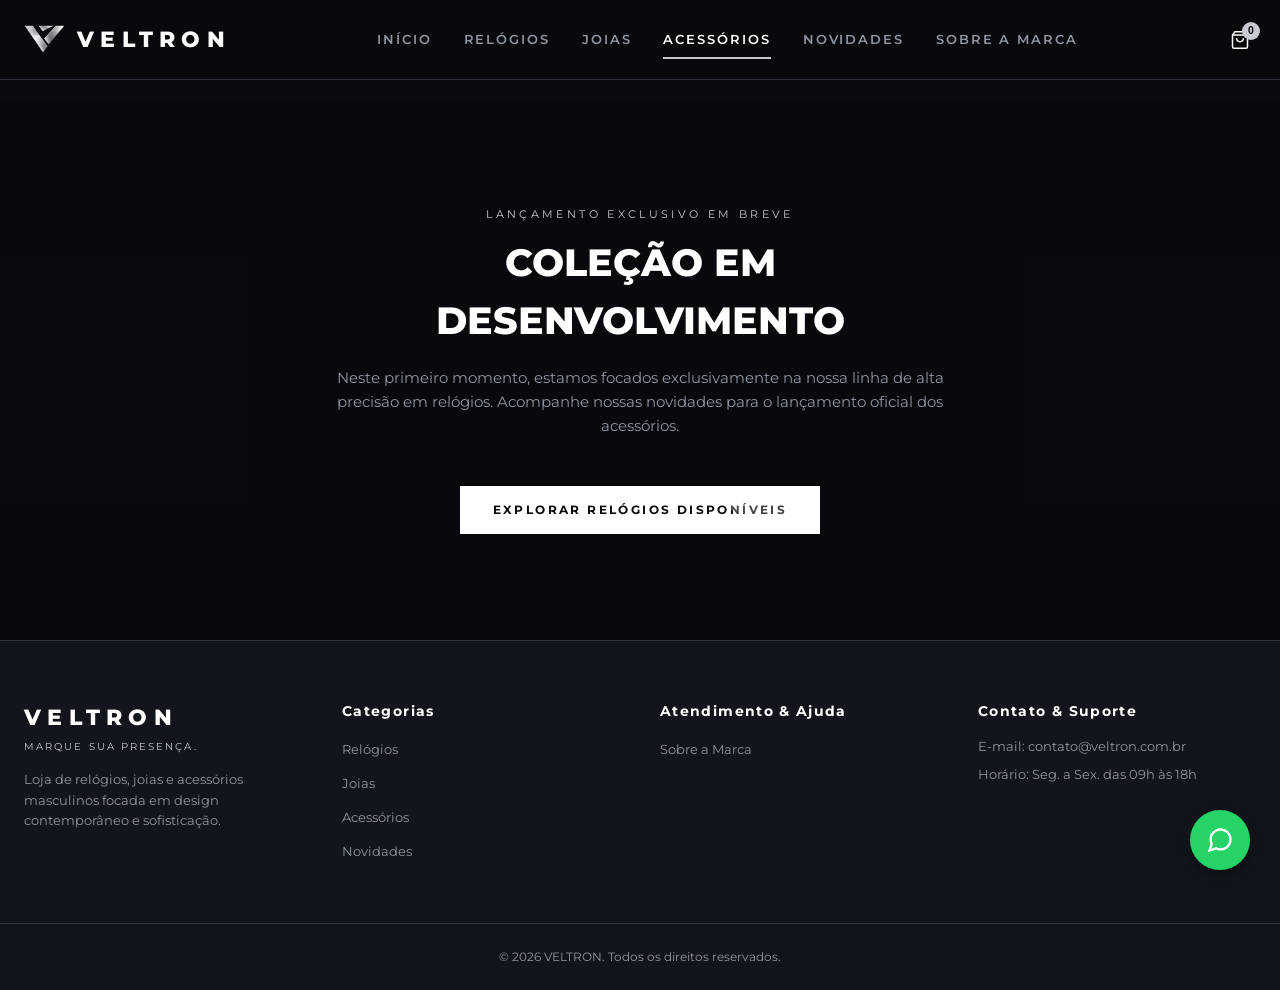
<file: acessorios.html>
<!DOCTYPE html>
<html lang="pt-BR">
<head>
    <meta charset="UTF-8">
    <meta name="viewport" content="width=device-width, initial-scale=1.0">
    <title>Acessórios Masculinos | VELTRON</title>
    <link rel="icon" type="image/png" href="assets/images/Simbolo P.png">
    
    <meta name="description" content="VELTRON - Marque sua presença. Complementos essenciais para o homem moderno.">
    <meta name="author" content="VELTRON">
    <meta property="og:type" content="website">
    <meta property="og:url" content="https://veltron-gamma.vercel.app/acessorios.html">
    <meta property="og:title" content="Acessórios Masculinos | VELTRON">
    <meta property="og:description" content="Complementos essenciais para o homem moderno.">
    <meta property="og:image" content="https://veltron-gamma.vercel.app/assets/images/logowpp.png">
    
    <link rel="preconnect" href="https://fonts.googleapis.com">
    <link rel="preconnect" href="https://fonts.gstatic.com" crossorigin>
    <link href="https://fonts.googleapis.com/css2?family=Montserrat:wght@300;400;500;600;700;800&display=swap" rel="stylesheet">
    <link rel="stylesheet" href="assets/css/style.css">
</head>
<body>

    <header class="site-header" id="header">
        <div class="header-container">
            <a href="index.html" class="brand-logo" aria-label="VELTRON - Página Inicial">
                <img src="assets/images/simbolo.png" alt="Símbolo VELTRON" class="brand-symbol-img">
                <span class="brand-title">VELTRON</span>
            </a>
            <nav class="nav-desktop">
                <a href="index.html" class="nav-link">Início</a>
                <a href="relogios.html" class="nav-link">Relógios</a>
                <a href="joias.html" class="nav-link">Joias</a>
                <a href="acessorios.html" class="nav-link">Acessórios</a>
                <a href="novidades.html" class="nav-link">Novidades</a>
                <a href="sobre.html" class="nav-link">Sobre a Marca</a>
            </nav>

            <div class="header-actions">
                <button class="action-btn cart-toggle" id="cartToggleBtn" aria-label="Carrinho"><svg width="20" height="20" viewBox="0 0 24 24" fill="none" stroke="currentColor" stroke-width="1.8"><path d="M6 2L3 6v14a2 2 0 0 0 2 2h14a2 2 0 0 0 2-2V6l-3-4z"></path><line x1="3" y1="6" x2="21" y2="6"></line><path d="M16 10a4 4 0 0 1-8 0"></path></svg><span class="cart-counter" id="cartBadge">0</span></button>
                <button class="action-btn mobile-menu-toggle" id="mobileMenuBtn" aria-label="Menu Mobile"><svg width="22" height="22" viewBox="0 0 24 24" fill="none" stroke="currentColor" stroke-width="2"><line x1="3" y1="12" x2="21" y2="12"></line><line x1="3" y1="6" x2="21" y2="6"></line><line x1="3" y1="18" x2="21" y2="18"></line></svg></button>
            </div>
        </div>

        <div class="mobile-nav-drawer" id="mobileDrawer" aria-hidden="true">
            <nav class="mobile-nav-links">
                <a href="index.html" class="mobile-link">Início</a>
                <a href="relogios.html" class="mobile-link">Relógios</a>
                <a href="joias.html" class="mobile-link">Joias</a>
                <a href="acessorios.html" class="mobile-link">Acessórios</a>
                <a href="novidades.html" class="mobile-link">Novidades</a>
                <a href="sobre.html" class="mobile-link">Sobre a Marca</a>
            </nav>
        </div>
    </header>

    <main style="margin-top: 100px;">
        <section class="section editorial-banner" style="min-height: 60vh; display: flex; align-items: center; justify-content: center;">
            <div class="editorial-overlay"></div>
            <div class="container editorial-container" style="text-align: center;">
                <span class="editorial-tag">LANÇAMENTO EXCLUSIVO EM BREVE</span>
                <h1 class="editorial-title">COLEÇÃO EM DESENVOLVIMENTO</h1>
                <p class="editorial-text">Neste primeiro momento, estamos focados exclusivamente na nossa linha de alta precisão em relógios. Acompanhe nossas novidades para o lançamento oficial dos acessórios.</p>
                <a href="relogios.html" class="btn btn-primary" style="margin-top: 16px;">EXPLORAR RELÓGIOS DISPONÍVEIS</a>
            </div>
        </section>
    </main>

    <!-- MODAIS E RODAPÉ -->
    <a href="https://wa.me/5527999999999" target="_blank" class="whatsapp-float"><svg width="28" height="28" viewBox="0 0 24 24" fill="none" stroke="currentColor" stroke-width="2"><path d="M21 11.5a8.38 8.38 0 0 1-.9 3.8 8.5 8.5 0 0 1-7.6 4.7 8.38 8.38 0 0 1-3.8-.9L3 21l1.9-5.7a8.38 8.38 0 0 1-.9-3.8 8.5 8.5 0 0 1 4.7-7.6 8.38 8.38 0 0 1 3.8-.9h.5a8.48 8.48 0 0 1 8 8v.5z"></path></svg></a>
    <div class="cart-drawer-backdrop" id="cartBackdrop"></div>
    <aside class="cart-drawer" id="cartDrawer"><div class="cart-drawer-header"><h3 class="cart-drawer-title">SEU CARRINHO</h3><button class="close-btn" id="cartCloseBtn">&times;</button></div><div class="cart-drawer-body" id="cartItemsContainer"></div><div class="cart-drawer-footer"><div class="cart-summary-row"><span>Subtotal</span><strong id="cartSubtotal">R$ 0,00</strong></div><button class="btn btn-primary btn-block" id="checkoutBtn" disabled>AVANÇAR PARA ENTREGA</button></div></aside>
    <div class="modal-backdrop" id="checkoutModalBackdrop"><div class="modal-card" style="max-width: 500px;"><button class="close-btn modal-close" id="checkoutCloseBtn">&times;</button><h3 class="modal-title" style="margin-bottom: 20px;">DADOS DE ENTREGA & PAGAMENTO</h3><form id="whatsappCheckoutForm" class="checkout-form"><div class="form-group"><label>Nome Completo</label><input type="text" id="clientName" required></div><div class="form-group"><label>Telefone / WhatsApp</label><input type="tel" id="clientPhone" required></div><div class="form-group"><label>Endereço Completo</label><textarea id="clientAddress" rows="3" required></textarea></div><div class="form-group"><label>Forma de Pagamento Desejada</label><select id="clientPayment" class="select-input" style="width: 100%;" required><option value="">Selecione...</option><option value="Pix (Aprovação imediata)">Pix</option><option value="Cartão de Crédito">Cartão de Crédito</option><option value="Cartão de Débito">Cartão de Débito</option></select></div><button type="submit" class="btn btn-primary btn-block">ENVIAR PEDIDO VIA WHATSAPP</button></form></div></div>
    <div class="modal-backdrop" id="productModalBackdrop"><div class="modal-card" id="productModal"><button class="close-btn modal-close" id="modalCloseBtn">&times;</button><div class="modal-body" id="modalProductContent"></div></div></div>
    
    <footer class="site-footer">
        <div class="container footer-grid">
            <div class="footer-col brand-col">
                <span class="brand-title">VELTRON</span>
                <p class="footer-brand-slogan">MARQUE SUA PRESENÇA.</p>
                <p class="footer-text">Loja de relógios, joias e acessórios masculinos focada em design contemporâneo e sofisticação.</p>
            </div>
            <div class="footer-col">
                <h4 class="footer-heading">Categorias</h4>
                <ul class="footer-links">
                    <li><a href="relogios.html" class="footer-link">Relógios</a></li>
                    <li><a href="joias.html" class="footer-link">Joias</a></li>
                    <li><a href="acessorios.html" class="footer-link">Acessórios</a></li>
                    <li><a href="novidades.html" class="footer-link">Novidades</a></li>
                </ul>
            </div>
            <div class="footer-col">
                <h4 class="footer-heading">Atendimento & Ajuda</h4>
                <ul class="footer-links">
                    <li><a href="sobre.html" class="footer-link">Sobre a Marca</a></li>
                </ul>
            </div>
            <div class="footer-col">
                <h4 class="footer-heading">Contato & Suporte</h4>
                <p class="footer-contact-item">E-mail: contato@veltron.com.br</p>
                <p class="footer-contact-item">Horário: Seg. a Sex. das 09h às 18h</p>
            </div>
        </div>
        <div class="footer-bottom">
            <div class="container footer-bottom-content">
                <p>&copy; 2026 VELTRON. Todos os direitos reservados.</p>
            </div>
        </div>
    </footer>

    <script src="assets/js/main.js"></script>
</body>
</html>
</file>
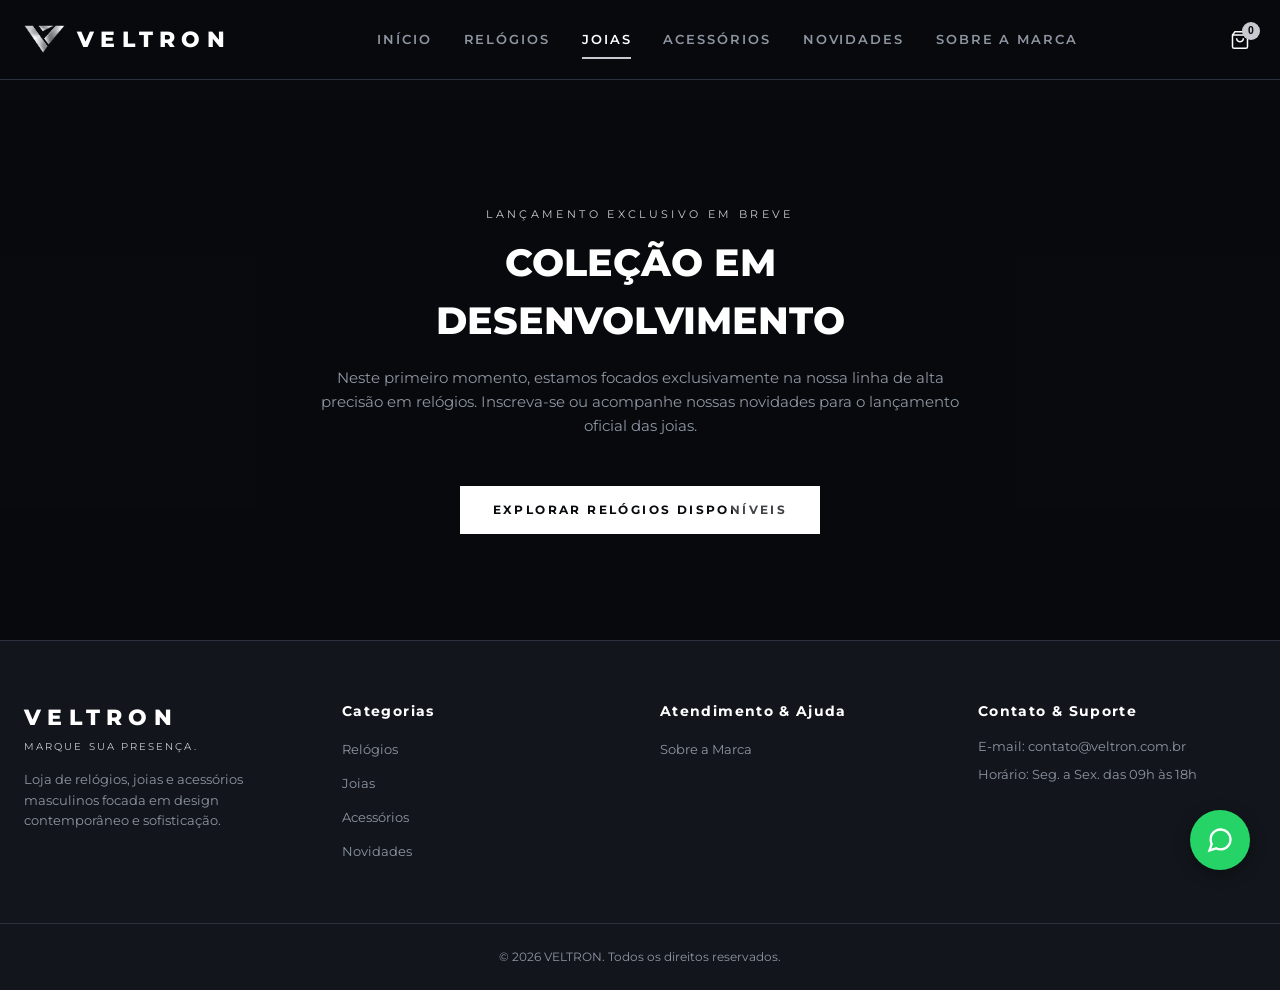
<file: joias.html>
<!DOCTYPE html>
<html lang="pt-BR">
<head>
    <meta charset="UTF-8">
    <meta name="viewport" content="width=device-width, initial-scale=1.0">
    <title>Joias Masculinas | VELTRON</title>
    <link rel="icon" type="image/png" href="assets/images/Simbolo P.png">
    
    <meta name="description" content="VELTRON - Marque sua presença. Pulseiras, correntes e anéis masculinos de alta sofisticação.">
    <meta name="author" content="VELTRON">
    <meta property="og:type" content="website">
    <meta property="og:url" content="https://veltron-gamma.vercel.app/joias.html">
    <meta property="og:title" content="Joias Masculinas | VELTRON">
    <meta property="og:description" content="Pulseiras, correntes e anéis para compor seu estilo com atitude.">
    <meta property="og:image" content="https://veltron-gamma.vercel.app/assets/images/logowpp.png">
    
    <link rel="preconnect" href="https://fonts.googleapis.com">
    <link rel="preconnect" href="https://fonts.gstatic.com" crossorigin>
    <link href="https://fonts.googleapis.com/css2?family=Montserrat:wght@300;400;500;600;700;800&display=swap" rel="stylesheet">
    <link rel="stylesheet" href="assets/css/style.css">
</head>
<body>

    <header class="site-header" id="header">
        <div class="header-container">
            <a href="index.html" class="brand-logo" aria-label="VELTRON - Página Inicial">
                <img src="assets/images/simbolo.png" alt="Símbolo VELTRON" class="brand-symbol-img">
                <span class="brand-title">VELTRON</span>
            </a>
            <nav class="nav-desktop">
                <a href="index.html" class="nav-link">Início</a>
                <a href="relogios.html" class="nav-link">Relógios</a>
                <a href="joias.html" class="nav-link">Joias</a>
                <a href="acessorios.html" class="nav-link">Acessórios</a>
                <a href="novidades.html" class="nav-link">Novidades</a>
                <a href="sobre.html" class="nav-link">Sobre a Marca</a>
            </nav>
            <div class="header-actions">
                <button class="action-btn cart-toggle" id="cartToggleBtn" aria-label="Carrinho"><svg width="20" height="20" viewBox="0 0 24 24" fill="none" stroke="currentColor" stroke-width="1.8"><path d="M6 2L3 6v14a2 2 0 0 0 2 2h14a2 2 0 0 0 2-2V6l-3-4z"></path><line x1="3" y1="6" x2="21" y2="6"></line><path d="M16 10a4 4 0 0 1-8 0"></path></svg><span class="cart-counter" id="cartBadge">0</span></button>
                <button class="action-btn mobile-menu-toggle" id="mobileMenuBtn" aria-label="Menu Mobile"><svg width="22" height="22" viewBox="0 0 24 24" fill="none" stroke="currentColor" stroke-width="2"><line x1="3" y1="12" x2="21" y2="12"></line><line x1="3" y1="6" x2="21" y2="6"></line><line x1="3" y1="18" x2="21" y2="18"></line></svg></button>
            </div>
        </div>

        <div class="mobile-nav-drawer" id="mobileDrawer" aria-hidden="true">
            <nav class="mobile-nav-links">
                <a href="index.html" class="mobile-link">Início</a>
                <a href="relogios.html" class="mobile-link">Relógios</a>
                <a href="joias.html" class="mobile-link">Joias</a>
                <a href="acessorios.html" class="mobile-link">Acessórios</a>
                <a href="novidades.html" class="mobile-link">Novidades</a>
                <a href="sobre.html" class="mobile-link">Sobre a Marca</a>
            </nav>
        </div>
    </header>

    <main style="margin-top: 100px;">
        <section class="section editorial-banner" style="min-height: 60vh; display: flex; align-items: center; justify-content: center;">
            <div class="editorial-overlay"></div>
            <div class="container editorial-container" style="text-align: center;">
                <span class="editorial-tag">LANÇAMENTO EXCLUSIVO EM BREVE</span>
                <h1 class="editorial-title">COLEÇÃO EM DESENVOLVIMENTO</h1>
                <p class="editorial-text">Neste primeiro momento, estamos focados exclusivamente na nossa linha de alta precisão em relógios. Inscreva-se ou acompanhe nossas novidades para o lançamento oficial das joias.</p>
                <a href="relogios.html" class="btn btn-primary" style="margin-top: 16px;">EXPLORAR RELÓGIOS DISPONÍVEIS</a>
            </div>
        </section>
    </main>

    <!-- MODAIS E RODAPÉ -->
    <a href="https://wa.me/5527999999999" target="_blank" class="whatsapp-float"><svg width="28" height="28" viewBox="0 0 24 24" fill="none" stroke="currentColor" stroke-width="2"><path d="M21 11.5a8.38 8.38 0 0 1-.9 3.8 8.5 8.5 0 0 1-7.6 4.7 8.38 8.38 0 0 1-3.8-.9L3 21l1.9-5.7a8.38 8.38 0 0 1-.9-3.8 8.5 8.5 0 0 1 4.7-7.6 8.38 8.38 0 0 1 3.8-.9h.5a8.48 8.48 0 0 1 8 8v.5z"></path></svg></a>
    <div class="cart-drawer-backdrop" id="cartBackdrop"></div>
    <aside class="cart-drawer" id="cartDrawer"><div class="cart-drawer-header"><h3 class="cart-drawer-title">SEU CARRINHO</h3><button class="close-btn" id="cartCloseBtn">&times;</button></div><div class="cart-drawer-body" id="cartItemsContainer"></div><div class="cart-drawer-footer"><div class="cart-summary-row"><span>Subtotal</span><strong id="cartSubtotal">R$ 0,00</strong></div><button class="btn btn-primary btn-block" id="checkoutBtn" disabled>AVANÇAR PARA ENTREGA</button></div></aside>
    <div class="modal-backdrop" id="checkoutModalBackdrop"><div class="modal-card" style="max-width: 500px;"><button class="close-btn modal-close" id="checkoutCloseBtn">&times;</button><h3 class="modal-title" style="margin-bottom: 20px;">DADOS DE ENTREGA & PAGAMENTO</h3><form id="whatsappCheckoutForm" class="checkout-form"><div class="form-group"><label>Nome Completo</label><input type="text" id="clientName" required></div><div class="form-group"><label>Telefone / WhatsApp</label><input type="tel" id="clientPhone" required></div><div class="form-group"><label>Endereço Completo</label><textarea id="clientAddress" rows="3" required></textarea></div><div class="form-group"><label>Forma de Pagamento Desejada</label><select id="clientPayment" class="select-input" style="width: 100%;" required><option value="">Selecione...</option><option value="Pix (Aprovação imediata)">Pix</option><option value="Cartão de Crédito">Cartão de Crédito</option><option value="Cartão de Débito">Cartão de Débito</option></select></div><button type="submit" class="btn btn-primary btn-block">ENVIAR PEDIDO VIA WHATSAPP</button></form></div></div>
    <div class="modal-backdrop" id="productModalBackdrop"><div class="modal-card" id="productModal"><button class="close-btn modal-close" id="modalCloseBtn">&times;</button><div class="modal-body" id="modalProductContent"></div></div></div>
    
    <footer class="site-footer">
        <div class="container footer-grid">
            <div class="footer-col brand-col">
                <span class="brand-title">VELTRON</span>
                <p class="footer-brand-slogan">MARQUE SUA PRESENÇA.</p>
                <p class="footer-text">Loja de relógios, joias e acessórios masculinos focada em design contemporâneo e sofisticação.</p>
            </div>
            <div class="footer-col">
                <h4 class="footer-heading">Categorias</h4>
                <ul class="footer-links">
                    <li><a href="relogios.html" class="footer-link">Relógios</a></li>
                    <li><a href="joias.html" class="footer-link">Joias</a></li>
                    <li><a href="acessorios.html" class="footer-link">Acessórios</a></li>
                    <li><a href="novidades.html" class="footer-link">Novidades</a></li>
                </ul>
            </div>
            <div class="footer-col">
                <h4 class="footer-heading">Atendimento & Ajuda</h4>
                <ul class="footer-links">
                    <li><a href="sobre.html" class="footer-link">Sobre a Marca</a></li>
                </ul>
            </div>
            <div class="footer-col">
                <h4 class="footer-heading">Contato & Suporte</h4>
                <p class="footer-contact-item">E-mail: contato@veltron.com.br</p>
                <p class="footer-contact-item">Horário: Seg. a Sex. das 09h às 18h</p>
            </div>
        </div>
        <div class="footer-bottom">
            <div class="container footer-bottom-content">
                <p>&copy; 2026 VELTRON. Todos os direitos reservados.</p>
            </div>
        </div>
    </footer>

    <script src="assets/js/main.js"></script>
</body>
</html>
</file>
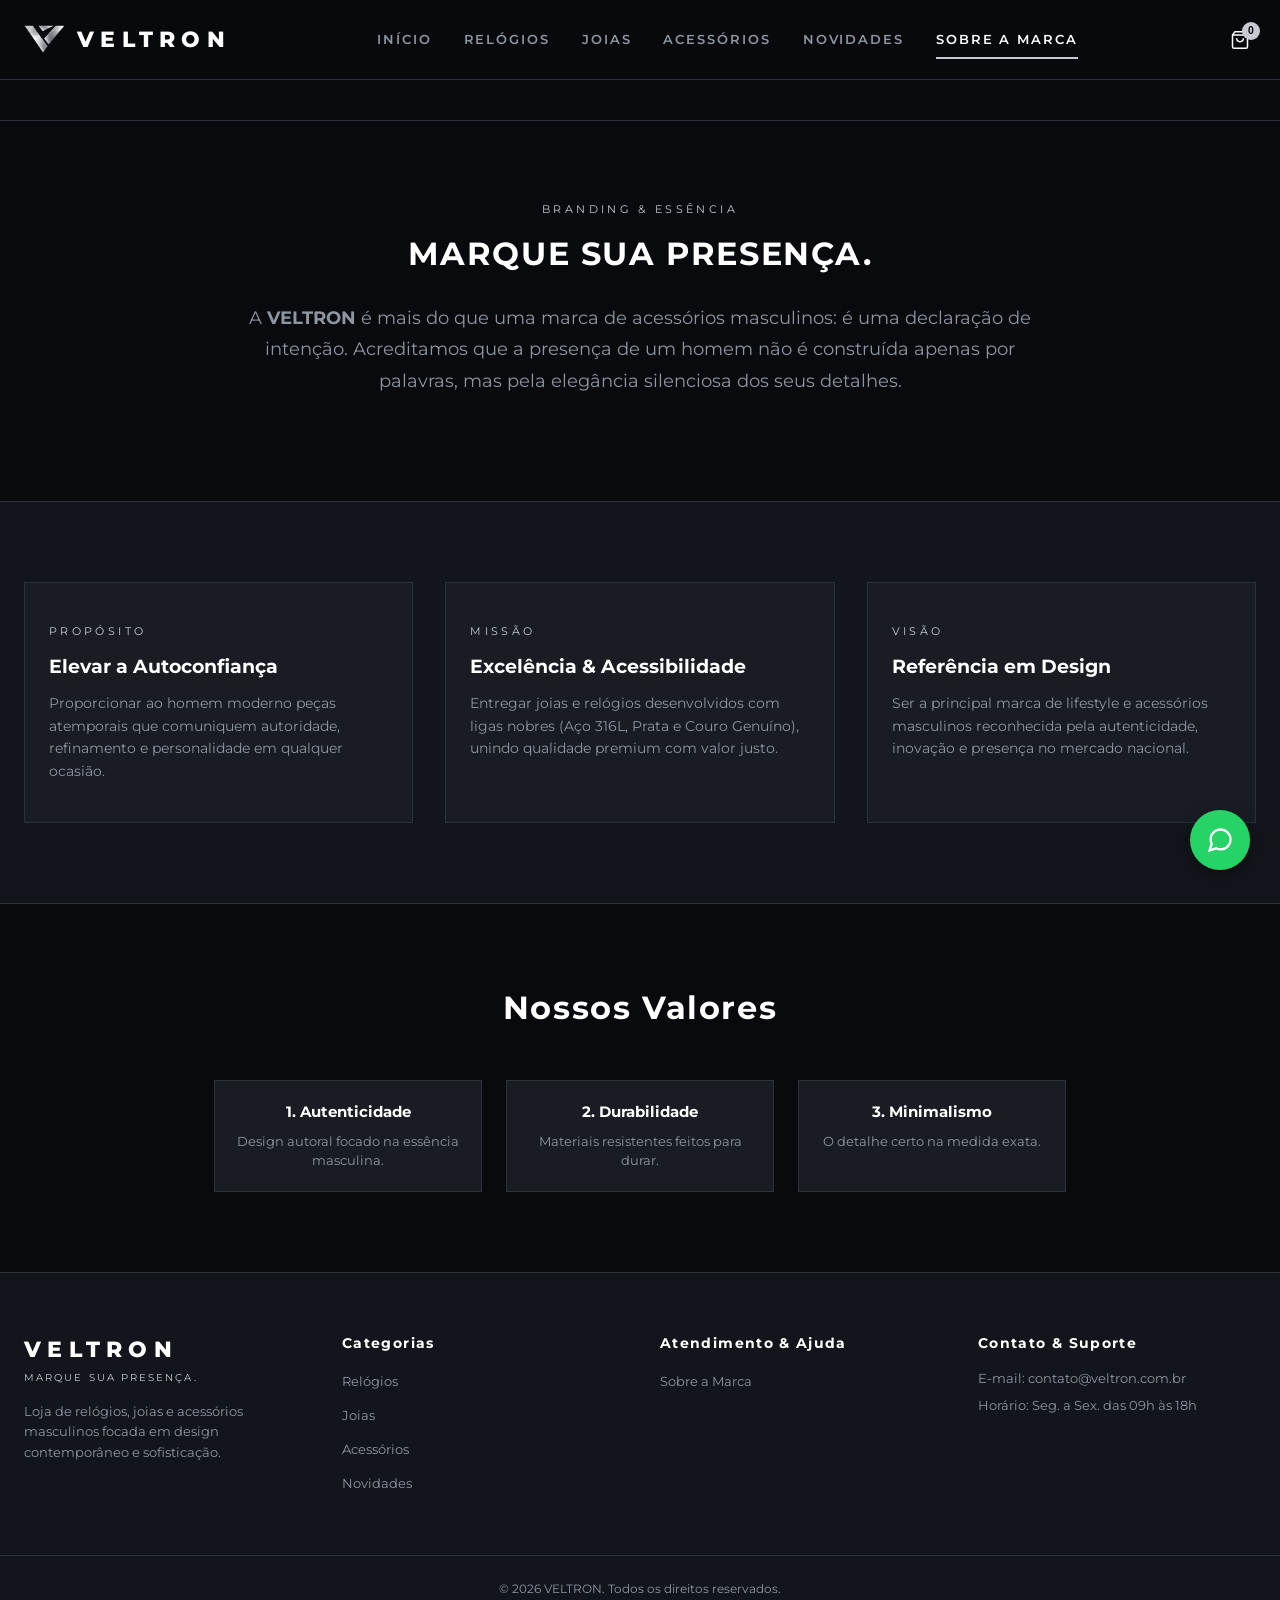
<file: sobre.html>
<!DOCTYPE html>
<html lang="pt-BR">
<head>
    <meta charset="UTF-8">
    <meta name="viewport" content="width=device-width, initial-scale=1.0">
    <title>Sobre a Marca | VELTRON</title>
    <link rel="icon" type="image/png" href="assets/images/Simbolo P.png">
    
    <meta name="description" content="VELTRON - Conheça nossa essência, missão, visão e valores em acessórios masculinos.">
    <meta name="author" content="VELTRON">
    <meta property="og:type" content="website">
    <meta property="og:url" content="https://veltron-gamma.vercel.app/sobre.html">
    <meta property="og:title" content="Sobre a Marca | VELTRON">
    <meta property="og:description" content="Conheça a essência e o manifesto da VELTRON.">
    <meta property="og:image" content="https://veltron-gamma.vercel.app/assets/images/logowpp.png">
    
    <link rel="preconnect" href="https://fonts.googleapis.com">
    <link rel="preconnect" href="https://fonts.gstatic.com" crossorigin>
    <link href="https://fonts.googleapis.com/css2?family=Montserrat:wght@300;400;500;600;700;800&display=swap" rel="stylesheet">
    <link rel="stylesheet" href="assets/css/style.css">
</head>
<body>

    <header class="site-header" id="header">
        <div class="header-container">
            <a href="index.html" class="brand-logo" aria-label="VELTRON - Página Inicial">
                <img src="assets/images/simbolo.png" alt="Símbolo VELTRON" class="brand-symbol-img">
                <span class="brand-title">VELTRON</span>
            </a>
            <nav class="nav-desktop">
                <a href="index.html" class="nav-link">Início</a>
                <a href="relogios.html" class="nav-link">Relógios</a>
                <a href="joias.html" class="nav-link">Joias</a>
                <a href="acessorios.html" class="nav-link">Acessórios</a>
                <a href="novidades.html" class="nav-link">Novidades</a>
                <a href="sobre.html" class="nav-link">Sobre a Marca</a>
            </nav>
            <div class="header-actions">
                <button class="action-btn cart-toggle" id="cartToggleBtn" aria-label="Carrinho"><svg width="20" height="20" viewBox="0 0 24 24" fill="none" stroke="currentColor" stroke-width="1.8"><path d="M6 2L3 6v14a2 2 0 0 0 2 2h14a2 2 0 0 0 2-2V6l-3-4z"></path><line x1="3" y1="6" x2="21" y2="6"></line><path d="M16 10a4 4 0 0 1-8 0"></path></svg><span class="cart-counter" id="cartBadge">0</span></button>
                <button class="action-btn mobile-menu-toggle" id="mobileMenuBtn" aria-label="Menu Mobile"><svg width="22" height="22" viewBox="0 0 24 24" fill="none" stroke="currentColor" stroke-width="2"><line x1="3" y1="12" x2="21" y2="12"></line><line x1="3" y1="6" x2="21" y2="6"></line><line x1="3" y1="18" x2="21" y2="18"></line></svg></button>
            </div>
        </div>

        <div class="mobile-nav-drawer" id="mobileDrawer" aria-hidden="true">
            <nav class="mobile-nav-links">
                <a href="index.html" class="mobile-link">Início</a>
                <a href="relogios.html" class="mobile-link">Relógios</a>
                <a href="joias.html" class="mobile-link">Joias</a>
                <a href="acessorios.html" class="mobile-link">Acessórios</a>
                <a href="novidades.html" class="mobile-link">Novidades</a>
                <a href="sobre.html" class="mobile-link">Sobre a Marca</a>
            </nav>
        </div>
    </header>

    <main style="margin-top: 120px;">
        <!-- MANIFESTO E CONCEITO -->
        <section class="section about-section">
            <div class="container about-container" style="max-width: 850px; text-align: center;">
                <span class="editorial-tag">BRANDING & ESSÊNCIA</span>
                <h1 class="section-title" style="margin-top: 10px; margin-bottom: 24px;">MARQUE SUA PRESENÇA.</h1>
                <p class="about-p" style="font-size: 1.1rem; line-height: 1.8; margin-bottom: 24px;">
                    A <strong>VELTRON</strong> é mais do que uma marca de acessórios masculinos: é uma declaração de intenção. Acreditamos que a presença de um homem não é construída apenas por palavras, mas pela elegância silenciosa dos seus detalhes.
                </p>
            </div>
        </section>

        <!-- MISSÃO, VISÃO E VALORES (GRID DE BRANDING) -->
        <section class="section features-section" style="background-color: var(--color-bg-surface); border-top: 1px solid var(--color-border); border-bottom: 1px solid var(--color-border);">
            <div class="container">
                <div class="features-grid" style="grid-template-columns: repeat(auto-fit, minmax(280px, 1fr));">
                    <div class="feature-card" style="padding: 40px 24px; text-align: left;">
                        <span class="editorial-tag">PROPÓSITO</span>
                        <h3 class="feature-title" style="font-size: 1.2rem; margin: 12px 0;">Elevar a Autoconfiança</h3>
                        <p class="feature-desc" style="font-size: 0.88rem; line-height: 1.6;">Proporcionar ao homem moderno peças atemporais que comuniquem autoridade, refinamento e personalidade em qualquer ocasião.</p>
                    </div>

                    <div class="feature-card" style="padding: 40px 24px; text-align: left;">
                        <span class="editorial-tag">MISSÃO</span>
                        <h3 class="feature-title" style="font-size: 1.2rem; margin: 12px 0;">Excelência & Acessibilidade</h3>
                        <p class="feature-desc" style="font-size: 0.88rem; line-height: 1.6;">Entregar joias e relógios desenvolvidos com ligas nobres (Aço 316L, Prata e Couro Genuíno), unindo qualidade premium com valor justo.</p>
                    </div>

                    <div class="feature-card" style="padding: 40px 24px; text-align: left;">
                        <span class="editorial-tag">VISÃO</span>
                        <h3 class="feature-title" style="font-size: 1.2rem; margin: 12px 0;">Referência em Design</h3>
                        <p class="feature-desc" style="font-size: 0.88rem; line-height: 1.6;">Ser a principal marca de lifestyle e acessórios masculinos reconhecida pela autenticidade, inovação e presença no mercado nacional.</p>
                    </div>
                </div>
            </div>
        </section>

        <!-- VALORES DA MARCA -->
        <section class="section">
            <div class="container" style="max-width: 900px;">
                <div class="section-header">
                    <h2 class="section-title">Nossos Valores</h2>
                </div>
                <div style="display: grid; grid-template-columns: repeat(auto-fit, minmax(200px, 1fr)); gap: 24px; text-align: center;">
                    <div style="padding: 20px; border: 1px solid var(--color-border); background: var(--color-card-bg);">
                        <h4 style="font-size: 0.95rem; margin-bottom: 8px;">1. Autenticidade</h4>
                        <p style="font-size: 0.8rem; color: var(--color-silver-muted);">Design autoral focado na essência masculina.</p>
                    </div>
                    <div style="padding: 20px; border: 1px solid var(--color-border); background: var(--color-card-bg);">
                        <h4 style="font-size: 0.95rem; margin-bottom: 8px;">2. Durabilidade</h4>
                        <p style="font-size: 0.8rem; color: var(--color-silver-muted);">Materiais resistentes feitos para durar.</p>
                    </div>
                    <div style="padding: 20px; border: 1px solid var(--color-border); background: var(--color-card-bg);">
                        <h4 style="font-size: 0.95rem; margin-bottom: 8px;">3. Minimalismo</h4>
                        <p style="font-size: 0.8rem; color: var(--color-silver-muted);">O detalhe certo na medida exata.</p>
                    </div>
                </div>
            </div>
        </section>
    </main>

    <!-- MODAIS E RODAPÉ -->
    <a href="https://wa.me/5527999999999" target="_blank" class="whatsapp-float"><svg width="28" height="28" viewBox="0 0 24 24" fill="none" stroke="currentColor" stroke-width="2"><path d="M21 11.5a8.38 8.38 0 0 1-.9 3.8 8.5 8.5 0 0 1-7.6 4.7 8.38 8.38 0 0 1-3.8-.9L3 21l1.9-5.7a8.38 8.38 0 0 1-.9-3.8 8.5 8.5 0 0 1 4.7-7.6 8.38 8.38 0 0 1 3.8-.9h.5a8.48 8.48 0 0 1 8 8v.5z"></path></svg></a>
    <div class="cart-drawer-backdrop" id="cartBackdrop"></div>
    <aside class="cart-drawer" id="cartDrawer"><div class="cart-drawer-header"><h3 class="cart-drawer-title">SEU CARRINHO</h3><button class="close-btn" id="cartCloseBtn">&times;</button></div><div class="cart-drawer-body" id="cartItemsContainer"></div><div class="cart-drawer-footer"><div class="cart-summary-row"><span>Subtotal</span><strong id="cartSubtotal">R$ 0,00</strong></div><button class="btn btn-primary btn-block" id="checkoutBtn" disabled>AVANÇAR PARA ENTREGA</button></div></aside>
    <div class="modal-backdrop" id="checkoutModalBackdrop"><div class="modal-card" style="max-width: 500px;"><button class="close-btn modal-close" id="checkoutCloseBtn">&times;</button><h3 class="modal-title" style="margin-bottom: 20px;">DADOS DE ENTREGA & PAGAMENTO</h3><form id="whatsappCheckoutForm" class="checkout-form"><div class="form-group"><label>Nome Completo</label><input type="text" id="clientName" required></div><div class="form-group"><label>Telefone / WhatsApp</label><input type="tel" id="clientPhone" required></div><div class="form-group"><label>Endereço Completo</label><textarea id="clientAddress" rows="3" required></textarea></div><div class="form-group"><label>Forma de Pagamento Desejada</label><select id="clientPayment" class="select-input" style="width: 100%;" required><option value="">Selecione...</option><option value="Pix (Aprovação imediata)">Pix</option><option value="Cartão de Crédito">Cartão de Crédito</option><option value="Cartão de Débito">Cartão de Débito</option></select></div><button type="submit" class="btn btn-primary btn-block">ENVIAR PEDIDO VIA WHATSAPP</button></form></div></div>
    <div class="modal-backdrop" id="productModalBackdrop"><div class="modal-card" id="productModal"><button class="close-btn modal-close" id="modalCloseBtn">&times;</button><div class="modal-body" id="modalProductContent"></div></div></div>
    
    <footer class="site-footer">
        <div class="container footer-grid">
            <div class="footer-col brand-col">
                <span class="brand-title">VELTRON</span>
                <p class="footer-brand-slogan">MARQUE SUA PRESENÇA.</p>
                <p class="footer-text">Loja de relógios, joias e acessórios masculinos focada em design contemporâneo e sofisticação.</p>
            </div>
            <div class="footer-col">
                <h4 class="footer-heading">Categorias</h4>
                <ul class="footer-links">
                    <li><a href="relogios.html" class="footer-link">Relógios</a></li>
                    <li><a href="joias.html" class="footer-link">Joias</a></li>
                    <li><a href="acessorios.html" class="footer-link">Acessórios</a></li>
                    <li><a href="novidades.html" class="footer-link">Novidades</a></li>
                </ul>
            </div>
            <div class="footer-col">
                <h4 class="footer-heading">Atendimento & Ajuda</h4>
                <ul class="footer-links">
                    <li><a href="sobre.html" class="footer-link">Sobre a Marca</a></li>
                </ul>
            </div>
            <div class="footer-col">
                <h4 class="footer-heading">Contato & Suporte</h4>
                <p class="footer-contact-item">E-mail: contato@veltron.com.br</p>
                <p class="footer-contact-item">Horário: Seg. a Sex. das 09h às 18h</p>
            </div>
        </div>
        <div class="footer-bottom">
            <div class="container footer-bottom-content">
                <p>&copy; 2026 VELTRON. Todos os direitos reservados.</p>
            </div>
        </div>
    </footer>

    <script src="assets/js/main.js"></script>
</body>
</html>
</file>
<file: assets/css/style.css>
/* ==========================================================================
   VELTRON E-COMMERCE - DESIGN SYSTEM & STYLESHEET (ATUALIZADO)
   Paleta Oficial: #080A0D (Preto), #191D23 (Grafite), #C7CBD1 (Prata), #FFFFFF (Branco)
   ========================================================================== */

:root {
    --color-bg-black: #080A0D;
    --color-bg-surface: #12161C;
    --color-card-bg: #191D23;
    
    --color-border: #2B323D;
    --color-border-light: #3D4654;
    
    --color-silver: #C7CBD1;
    --color-silver-muted: #8E96A2;
    --color-white: #FFFFFF;
    
    --font-primary: 'Montserrat', -apple-system, BlinkMacSystemFont, sans-serif;
    --transition-fast: all 0.2s cubic-bezier(0.16, 1, 0.3, 1);
    --transition-normal: all 0.3s cubic-bezier(0.16, 1, 0.3, 1);
}

/* ==========================================================================
   1. RESET E BASE
   ========================================================================== */
*, *::before, *::after {
    margin: 0;
    padding: 0;
    box-sizing: border-box;
}

html {
    scroll-behavior: smooth;
}

body {
    background-color: var(--color-bg-black);
    color: var(--color-white);
    font-family: var(--font-primary);
    line-height: 1.5;
    -webkit-font-smoothing: antialiased;
    overflow-x: hidden;
}

/* ==========================================================================
   2. UTILITÁRIOS & ACESSIBILIDADE
   ========================================================================== */
.sr-only {
    position: absolute;
    width: 1px;
    height: 1px;
    padding: 0;
    margin: -1px;
    overflow: hidden;
    clip: rect(0, 0, 0, 0);
    border: 0;
}

.skip-link {
    position: absolute;
    top: -40px;
    left: 10px;
    background: var(--color-white);
    color: var(--color-bg-black);
    padding: 8px 16px;
    z-index: 10000;
    font-size: 0.8rem;
    font-weight: 700;
    transition: top 0.2s;
}

.skip-link:focus {
    top: 10px;
}

.container {
    max-width: 1280px;
    margin: 0 auto;
    padding: 0 24px;
}

.section {
    padding: 80px 0;
}

.section-header {
    text-align: center;
    margin-bottom: 48px;
}

.section-title {
    font-size: 2rem;
    font-weight: 700;
    letter-spacing: 0.05em;
    color: var(--color-white);
    margin-bottom: 8px;
}

.section-subtitle {
    font-size: 0.9rem;
    color: var(--color-silver-muted);
    font-weight: 400;
}

/* ==========================================================================
   3. SISTEMA DE BOTÕES
   ========================================================================== */
.btn {
    display: inline-flex;
    align-items: center;
    justify-content: center;
    padding: 14px 32px;
    font-family: var(--font-primary);
    font-size: 0.75rem;
    font-weight: 700;
    letter-spacing: 0.2em;
    text-transform: uppercase;
    text-decoration: none;
    border: 1px solid transparent;
    cursor: pointer;
    transition: var(--transition-fast);
}

.btn-primary {
    background-color: var(--color-white);
    color: var(--color-bg-black);
    border-color: var(--color-white);
    position: relative;
    overflow: hidden;
}

.btn-primary::after {
    content: '';
    position: absolute;
    top: -50%;
    left: -50%;
    width: 200%;
    height: 200%;
    background: linear-gradient(60deg, transparent, rgba(255, 255, 255, 0.3), transparent);
    transform: rotate(30deg) translateY(-100%);
    transition: transform 0.6s ease;
}

.btn-primary:hover::after {
    transform: rotate(30deg) translateY(100%);
}

.btn-primary:hover, .btn-primary:focus-visible {
    background-color: var(--color-silver);
    border-color: var(--color-silver);
    transform: translateY(-2px);
    box-shadow: 0 8px 20px rgba(255, 255, 255, 0.15);
    outline: none;
}

.btn-outline {
    background-color: transparent;
    color: var(--color-white);
    border-color: var(--color-silver);
}

.btn-outline:hover, .btn-outline:focus-visible {
    background-color: var(--color-white);
    color: var(--color-bg-black);
    border-color: var(--color-white);
    outline: none;
}

.btn-block {
    width: 100%;
}

.btn-sm {
    padding: 10px 14px;
    font-size: 0.7rem;
}

/* ==========================================================================
   4. CABEÇALHO & NAVEGAÇÃO
   ========================================================================== */
.site-header {
    position: fixed;
    top: 0;
    left: 0;
    width: 100%;
    height: 80px;
    background-color: rgba(8, 10, 13, 0.95);
    backdrop-filter: blur(12px);
    border-bottom: 1px solid var(--color-border);
    z-index: 1000;
}

.header-container {
    max-width: 1320px;
    margin: 0 auto;
    height: 100%;
    display: flex;
    align-items: center;
    justify-content: space-between;
    padding: 0 24px;
}

.brand-logo {
    text-decoration: none;
    display: flex;
    align-items: center;
    gap: 12px;
    min-width: 180px;
}

.brand-symbol-img {
    height: 28px;
    width: auto;
    object-fit: contain;
    display: block;
    transition: transform 0.3s cubic-bezier(0.16, 1, 0.3, 1);
}

.brand-logo:hover .brand-symbol-img {
    transform: scale(1.08) rotate(-3deg);
}

.brand-title {
    font-size: 1.4rem;
    font-weight: 800;
    letter-spacing: 0.28em;
    color: var(--color-white);
    white-space: nowrap;
}

.nav-desktop {
    display: flex;
    align-items: center;
    gap: 32px;
}

.nav-link {
    color: var(--color-silver-muted);
    text-decoration: none;
    font-size: 0.8rem;
    font-weight: 600;
    letter-spacing: 0.15em;
    text-transform: uppercase;
    padding: 8px 0;
    position: relative;
    transition: color 0.3s ease;
}

.nav-link:hover, .nav-link.active, .nav-link:focus-visible {
    color: var(--color-white);
    outline: none;
}

.nav-link::after {
    content: '';
    position: absolute;
    bottom: -2px;
    left: 50%;
    width: 0;
    height: 2px;
    background-color: var(--color-silver);
    transition: width 0.3s ease, left 0.3s ease;
}

.nav-link.active::after,
.nav-link:hover::after {
    width: 100%;
    left: 0;
}

.header-actions {
    display: flex;
    align-items: center;
    gap: 16px;
}

.search-box {
    display: flex;
    align-items: center;
    background-color: var(--color-card-bg);
    border: 1px solid var(--color-border);
    padding: 4px 8px;
    border-radius: 4px;
}

.search-box input {
    background: transparent;
    border: none;
    color: var(--color-white);
    font-family: var(--font-primary);
    font-size: 0.8rem;
    padding: 4px 8px;
    width: 140px;
}

.search-box input:focus {
    outline: none;
}

.action-btn {
    background: transparent;
    border: none;
    color: var(--color-white);
    cursor: pointer;
    padding: 6px;
    display: flex;
    align-items: center;
    justify-content: center;
    position: relative;
    transition: var(--transition-fast);
}

.action-btn:hover, .action-btn:focus-visible {
    color: var(--color-silver);
    outline: none;
}

.cart-counter {
    position: absolute;
    top: -2px;
    right: -4px;
    background-color: var(--color-silver);
    color: var(--color-bg-black);
    font-size: 0.65rem;
    font-weight: 800;
    width: 18px;
    height: 18px;
    border-radius: 50%;
    display: flex;
    align-items: center;
    justify-content: center;
}

.mobile-menu-toggle {
    display: none;
}

/* MENU MOBILE DRAWER */
.mobile-nav-drawer {
    display: none;
    position: fixed;
    top: 80px;
    left: 0;
    width: 100%;
    background-color: var(--color-bg-surface);
    border-bottom: 1px solid var(--color-border);
    padding: 24px;
    z-index: 999;
}

.mobile-nav-drawer.open {
    display: block;
}

.mobile-nav-links {
    display: flex;
    flex-direction: column;
    gap: 16px;
}

.mobile-link {
    color: var(--color-silver);
    text-decoration: none;
    font-size: 0.9rem;
    font-weight: 600;
    letter-spacing: 0.15em;
    text-transform: uppercase;
}

/* ==========================================================================
   5. HERO SECTION
   ========================================================================== */
.hero-section {
    position: relative;
    min-height: 85vh;
    margin-top: 80px;
    display: flex;
    align-items: center;
    justify-content: center;
    background: url('https://images.unsplash.com/photo-1614164185128-e4ec99c436d7?w=1920&q=80') center center / cover no-repeat;
    text-align: center;
}

.hero-overlay {
    position: absolute;
    inset: 0;
    background: radial-gradient(circle at center, rgba(8, 10, 13, 0.75) 0%, rgba(8, 10, 13, 0.92) 80%);
}

.hero-container {
    position: relative;
    z-index: 2;
    max-width: 800px;
    padding: 0 24px;
    animation: fadeUp 0.6s cubic-bezier(0.16, 1, 0.3, 1) forwards;
}

.hero-tagline {
    font-size: 0.75rem;
    letter-spacing: 0.35em;
    color: var(--color-silver);
    font-weight: 700;
    display: block;
    margin-bottom: 16px;
}

.hero-title {
    font-size: 2.8rem;
    font-weight: 800;
    line-height: 1.2;
    margin-bottom: 20px;
    color: var(--color-white);
}

.hero-description {
    font-size: 1rem;
    color: var(--color-silver-muted);
    line-height: 1.6;
    margin-bottom: 32px;
    font-weight: 400;
}

/* ==========================================================================
   6. CATEGORIAS & CATÁLOGO DE PRODUTOS
   ========================================================================== */
.categories-grid {
    display: grid;
    grid-template-columns: repeat(auto-fit, minmax(240px, 1fr));
    gap: 24px;
}

.category-card {
    background-color: var(--color-card-bg);
    border: 1px solid var(--color-border);
    padding: 20px;
    display: flex;
    flex-direction: column;
    align-items: center;
    gap: 16px;
    cursor: pointer;
    transition: var(--transition-normal);
    animation: fadeUp 0.6s cubic-bezier(0.16, 1, 0.3, 1) forwards;
}

.category-card:hover, .category-card:focus-visible {
    border-color: var(--color-silver);
    transform: translateY(-4px);
    outline: none;
}

.category-img-wrapper {
    width: 100%;
    height: 180px;
    overflow: hidden;
}

.category-img-wrapper img {
    width: 100%;
    height: 100%;
    object-fit: cover;
    transition: var(--transition-normal);
}

.category-card:hover img {
    transform: scale(1.05);
}

.category-name {
    font-size: 0.8rem;
    font-weight: 700;
    letter-spacing: 0.2em;
    color: var(--color-white);
}

.catalog-toolbar {
    display: flex;
    justify-content: space-between;
    align-items: center;
    margin-bottom: 24px;
    flex-wrap: wrap;
    gap: 16px;
}

.filter-tabs {
    display: flex;
    gap: 8px;
    flex-wrap: wrap;
}

.tab-btn {
    background: transparent;
    border: 1px solid var(--color-border);
    color: var(--color-silver-muted);
    padding: 8px 18px;
    font-family: var(--font-primary);
    font-size: 0.75rem;
    font-weight: 600;
    letter-spacing: 0.1em;
    cursor: pointer;
    transition: var(--transition-fast);
}

.tab-btn:hover, .tab-btn.active, .tab-btn:focus-visible {
    background-color: var(--color-card-bg);
    border-color: var(--color-silver);
    color: var(--color-white);
    outline: none;
}

.select-input {
    background-color: var(--color-card-bg);
    border: 1px solid var(--color-border);
    color: var(--color-white);
    padding: 8px 16px;
    font-family: var(--font-primary);
    font-size: 0.75rem;
    cursor: pointer;
}

.select-input:focus {
    outline: 1px solid var(--color-silver);
}

.results-info {
    font-size: 0.8rem;
    color: var(--color-silver-muted);
    margin-bottom: 24px;
}

.products-grid {
    display: grid;
    grid-template-columns: repeat(auto-fill, minmax(260px, 1fr));
    gap: 28px;
}

/* CARDS DE PRODUTO */
.product-card {
    background-color: var(--color-card-bg);
    border: 1px solid var(--color-border);
    display: flex;
    flex-direction: column;
    position: relative;
    transition: transform 0.3s cubic-bezier(0.16, 1, 0.3, 1), border-color 0.3s ease, box-shadow 0.3s ease;
    animation: fadeUp 0.6s cubic-bezier(0.16, 1, 0.3, 1) forwards;
}

.product-card:hover {
    border-color: var(--color-silver);
    transform: translateY(-6px);
    box-shadow: 0 12px 30px rgba(0, 0, 0, 0.6);
}

.badge-tag {
    position: absolute;
    top: 12px;
    left: 12px;
    background-color: var(--color-white);
    color: var(--color-bg-black);
    font-size: 0.6rem;
    font-weight: 800;
    letter-spacing: 0.15em;
    padding: 4px 8px;
    z-index: 2;
}

.product-img-box {
    width: 100%;
    height: 280px;
    overflow: hidden;
    background-color: #101318;
}

.product-img-box img {
    width: 100%;
    height: 100%;
    object-fit: cover;
    transition: transform 0.5s cubic-bezier(0.16, 1, 0.3, 1);
}

.product-card:hover .product-img-box img {
    transform: scale(1.08);
}

.product-info {
    padding: 20px;
    display: flex;
    flex-direction: column;
    flex-grow: 1;
}

.product-title {
    font-size: 0.95rem;
    font-weight: 600;
    color: var(--color-white);
    margin-bottom: 8px;
}

.product-prices {
    display: flex;
    align-items: baseline;
    gap: 10px;
    margin-bottom: 16px;
}

.current-price {
    font-size: 1.1rem;
    font-weight: 700;
    color: var(--color-white);
}

.old-price {
    font-size: 0.85rem;
    color: var(--color-silver-muted);
    text-decoration: line-through;
}

.product-actions {
    margin-top: auto;
    display: flex;
    gap: 8px;
}

/* ==========================================================================
   7. SEÇÕES EDITORIAIS, DIFERENCIAIS & NEWSLETTER
   ========================================================================== */
.editorial-banner {
    position: relative;
    padding: 100px 0;
    background: url('https://images.unsplash.com/photo-1507679799987-c73779587ccf?w=1800&q=80') center center / cover no-repeat;
    text-align: center;
}

.editorial-overlay {
    position: absolute;
    inset: 0;
    background: rgba(8, 10, 13, 0.85);
}

.editorial-container {
    position: relative;
    z-index: 2;
    max-width: 700px;
}

.editorial-tag {
    font-size: 0.7rem;
    letter-spacing: 0.3em;
    color: var(--color-silver);
    display: block;
    margin-bottom: 12px;
}

.editorial-title {
    font-size: 2.4rem;
    font-weight: 800;
    margin-bottom: 16px;
}

.editorial-text {
    font-size: 0.95rem;
    color: var(--color-silver-muted);
    margin-bottom: 32px;
    line-height: 1.6;
}

.features-grid {
    display: grid;
    grid-template-columns: repeat(auto-fit, minmax(220px, 1fr));
    gap: 32px;
}

.feature-card {
    background-color: var(--color-card-bg);
    border: 1px solid var(--color-border);
    padding: 28px 20px;
    text-align: center;
    animation: fadeUp 0.6s cubic-bezier(0.16, 1, 0.3, 1) forwards;
}

.feature-icon {
    color: var(--color-silver);
    margin-bottom: 16px;
}

.feature-title {
    font-size: 0.9rem;
    font-weight: 700;
    margin-bottom: 8px;
}

.feature-desc {
    font-size: 0.8rem;
    color: var(--color-silver-muted);
    line-height: 1.5;
}

.newsletter-container {
    text-align: center;
    max-width: 600px;
}

.newsletter-title {
    font-size: 1.8rem;
    font-weight: 700;
    margin-bottom: 12px;
}

.newsletter-desc {
    font-size: 0.85rem;
    color: var(--color-silver-muted);
    margin-bottom: 24px;
}

.newsletter-form {
    display: flex;
    gap: 8px;
}

.newsletter-form input {
    flex-grow: 1;
    background-color: var(--color-card-bg);
    border: 1px solid var(--color-border);
    padding: 14px 18px;
    color: var(--color-white);
    font-family: var(--font-primary);
    font-size: 0.85rem;
}

.newsletter-form input:focus {
    outline: 1px solid var(--color-silver);
}

.newsletter-feedback {
    margin-top: 12px;
    font-size: 0.8rem;
    color: var(--color-silver);
}

.about-section {
    border-top: 1px solid var(--color-border);
}

.about-container {
    max-width: 800px;
    text-align: center;
}

.about-tag {
    font-size: 0.7rem;
    letter-spacing: 0.3em;
    color: var(--color-silver);
}

.about-title {
    font-size: 2rem;
    font-weight: 800;
    margin: 8px 0 20px;
}

.about-p {
    font-size: 0.95rem;
    color: var(--color-silver-muted);
    line-height: 1.8;
}

/* ==========================================================================
   8. COMPONENTES INTERATIVOS (CARRINHO & MODAIS)
   ========================================================================== */
.cart-drawer-backdrop, .modal-backdrop {
    position: fixed;
    inset: 0;
    background: rgba(0, 0, 0, 0.75);
    z-index: 2000;
    opacity: 0;
    pointer-events: none;
    transition: var(--transition-normal);
}

.cart-drawer-backdrop.open, .modal-backdrop.open {
    opacity: 1;
    pointer-events: auto;
}

.cart-drawer {
    position: fixed;
    top: 0;
    right: 0;
    width: 100%;
    max-width: 400px;
    height: 100%;
    background-color: var(--color-bg-surface);
    border-left: 1px solid var(--color-border);
    z-index: 2001;
    transform: translateX(100%);
    transition: var(--transition-normal);
    display: flex;
    flex-direction: column;
}

.cart-drawer.open {
    transform: translateX(0);
}

.cart-drawer-header {
    padding: 24px;
    border-bottom: 1px solid var(--color-border);
    display: flex;
    justify-content: space-between;
    align-items: center;
}

.cart-drawer-title {
    font-size: 1rem;
    font-weight: 700;
    letter-spacing: 0.15em;
}

.close-btn {
    background: transparent;
    border: none;
    color: var(--color-white);
    font-size: 1.8rem;
    cursor: pointer;
    line-height: 1;
}

.cart-drawer-body {
    padding: 24px;
    flex-grow: 1;
    overflow-y: auto;
    display: flex;
    flex-direction: column;
    gap: 16px;
}

/* Barra de rolagem elegante para o carrinho */
.cart-drawer-body::-webkit-scrollbar {
    width: 6px;
}

.cart-drawer-body::-webkit-scrollbar-track {
    background: var(--color-bg-surface);
}

.cart-drawer-body::-webkit-scrollbar-thumb {
    background: var(--color-border);
    border-radius: 3px;
}

.cart-drawer-body::-webkit-scrollbar-thumb:hover {
    background: var(--color-silver-muted);
}

.cart-item {
    display: flex;
    gap: 16px;
    background-color: var(--color-card-bg);
    padding: 12px;
    border: 1px solid var(--color-border);
}

.cart-item-img {
    width: 60px;
    height: 60px;
    object-fit: cover;
}

.cart-item-details {
    flex-grow: 1;
}

.cart-item-title {
    font-size: 0.8rem;
    font-weight: 600;
}

.cart-item-price {
    font-size: 0.85rem;
    font-weight: 700;
    margin: 4px 0;
}

.cart-item-controls {
    display: flex;
    align-items: center;
    gap: 8px;
}

.qty-btn {
    background: var(--color-border);
    border: none;
    color: var(--color-white);
    width: 22px;
    height: 22px;
    cursor: pointer;
    font-weight: 700;
}

.cart-drawer-footer {
    padding: 24px;
    border-top: 1px solid var(--color-border);
}

.cart-summary-row {
    display: flex;
    justify-content: space-between;
    font-size: 1.1rem;
    font-weight: 700;
    margin-bottom: 12px;
}

.cart-notice {
    font-size: 0.7rem;
    color: var(--color-silver-muted);
    margin-bottom: 20px;
}

.modal-backdrop {
    z-index: 3000;
    display: flex;
    align-items: center;
    justify-content: center;
    padding: 20px;
}

.modal-card {
    background-color: var(--color-bg-surface);
    border: 1px solid var(--color-border);
    max-width: 700px;
    width: 100%;
    position: relative;
    padding: 32px;
}

.modal-close {
    position: absolute;
    top: 16px;
    right: 20px;
}

.modal-grid {
    display: grid;
    grid-template-columns: 1fr 1fr;
    gap: 24px;
}

.modal-img {
    width: 100%;
    height: 280px;
    object-fit: cover;
}

.modal-title {
    font-size: 1.2rem;
    font-weight: 700;
    margin-bottom: 12px;
}

.modal-desc {
    font-size: 0.8rem;
    color: var(--color-silver-muted);
    margin-bottom: 16px;
    line-height: 1.6;
}

/* ==========================================================================
   9. CHECKOUT & WHATSAPP FLUTUANTE
   ========================================================================== */
.whatsapp-float {
    position: fixed;
    bottom: 30px;
    right: 30px;
    background-color: #25D366;
    color: #FFFFFF;
    width: 60px;
    height: 60px;
    border-radius: 50%;
    display: flex;
    align-items: center;
    justify-content: center;
    box-shadow: 0 4px 15px rgba(0,0,0,0.4);
    z-index: 1500;
    transition: var(--transition-fast);
    animation: pulseGlow 2s infinite;
}

.whatsapp-float:hover {
    transform: scale(1.1);
    background-color: #20ba5a;
}

.checkout-form .form-group {
    margin-bottom: 16px;
}

.checkout-form label {
    display: block;
    font-size: 0.75rem;
    font-weight: 600;
    color: var(--color-silver);
    margin-bottom: 6px;
    letter-spacing: 0.1em;
}

.checkout-form input,
.checkout-form textarea {
    width: 100%;
    background-color: var(--color-card-bg);
    border: 1px solid var(--color-border);
    padding: 12px;
    color: var(--color-white);
    font-family: var(--font-primary);
    font-size: 0.85rem;
}

.checkout-form input:focus,
.checkout-form textarea:focus {
    outline: 1px solid var(--color-silver);
}

/* ==========================================================================
   10. RODAPÉ
   ========================================================================== */
.site-footer {
    background-color: var(--color-bg-surface);
    border-top: 1px solid var(--color-border);
    padding-top: 60px;
}

.footer-grid {
    display: grid;
    grid-template-columns: repeat(auto-fit, minmax(200px, 1fr));
    gap: 40px;
    padding-bottom: 60px;
}

.footer-brand-slogan {
    font-size: 0.65rem;
    letter-spacing: 0.2em;
    color: var(--color-silver);
    margin: 4px 0 16px;
}

.footer-text {
    font-size: 0.8rem;
    color: var(--color-silver-muted);
    line-height: 1.6;
}

.footer-heading {
    font-size: 0.85rem;
    font-weight: 700;
    letter-spacing: 0.1em;
    margin-bottom: 16px;
}

.footer-links {
    list-style: none;
    display: flex;
    flex-direction: column;
    gap: 10px;
}

.footer-link {
    color: var(--color-silver-muted);
    text-decoration: none;
    font-size: 0.8rem;
    transition: var(--transition-fast);
}

.footer-link:hover {
    color: var(--color-white);
}

.footer-contact-item {
    font-size: 0.8rem;
    color: var(--color-silver-muted);
    margin-bottom: 8px;
}

.footer-bottom {
    border-top: 1px solid var(--color-border);
    padding: 24px 0;
    text-align: center;
    font-size: 0.75rem;
    color: var(--color-silver-muted);
}

/* ==========================================================================
   11. ANIMAÇÕES & KEYFRAMES
   ========================================================================== */
@keyframes fadeUp {
    from {
        opacity: 0;
        transform: translateY(20px);
    }
    to {
        opacity: 1;
        transform: translateY(0);
    }
}

@keyframes pulseGlow {
    0% {
        box-shadow: 0 0 0 0 rgba(199, 203, 209, 0.4);
    }
    70% {
        box-shadow: 0 0 0 10px rgba(199, 203, 209, 0);
    }
    100% {
        box-shadow: 0 0 0 0 rgba(199, 203, 209, 0);
    }
}

/* ==========================================================================
   12. RESPONSIVIDADE MOBILE
   ========================================================================== */
@media (max-width: 768px) {
    .nav-desktop, .search-box {
        display: none;
    }

    .mobile-menu-toggle {
        display: flex;
    }

    .hero-title {
        font-size: 2rem;
    }

    .newsletter-form {
        flex-direction: column;
    }

    .modal-grid {
        grid-template-columns: 1fr;
    }

    .mobile-nav-drawer {
        max-height: calc(100vh - 80px);
        overflow-y: auto;
    }
    
    .header-container {
        padding: 0 16px;
    }
}
</file>
